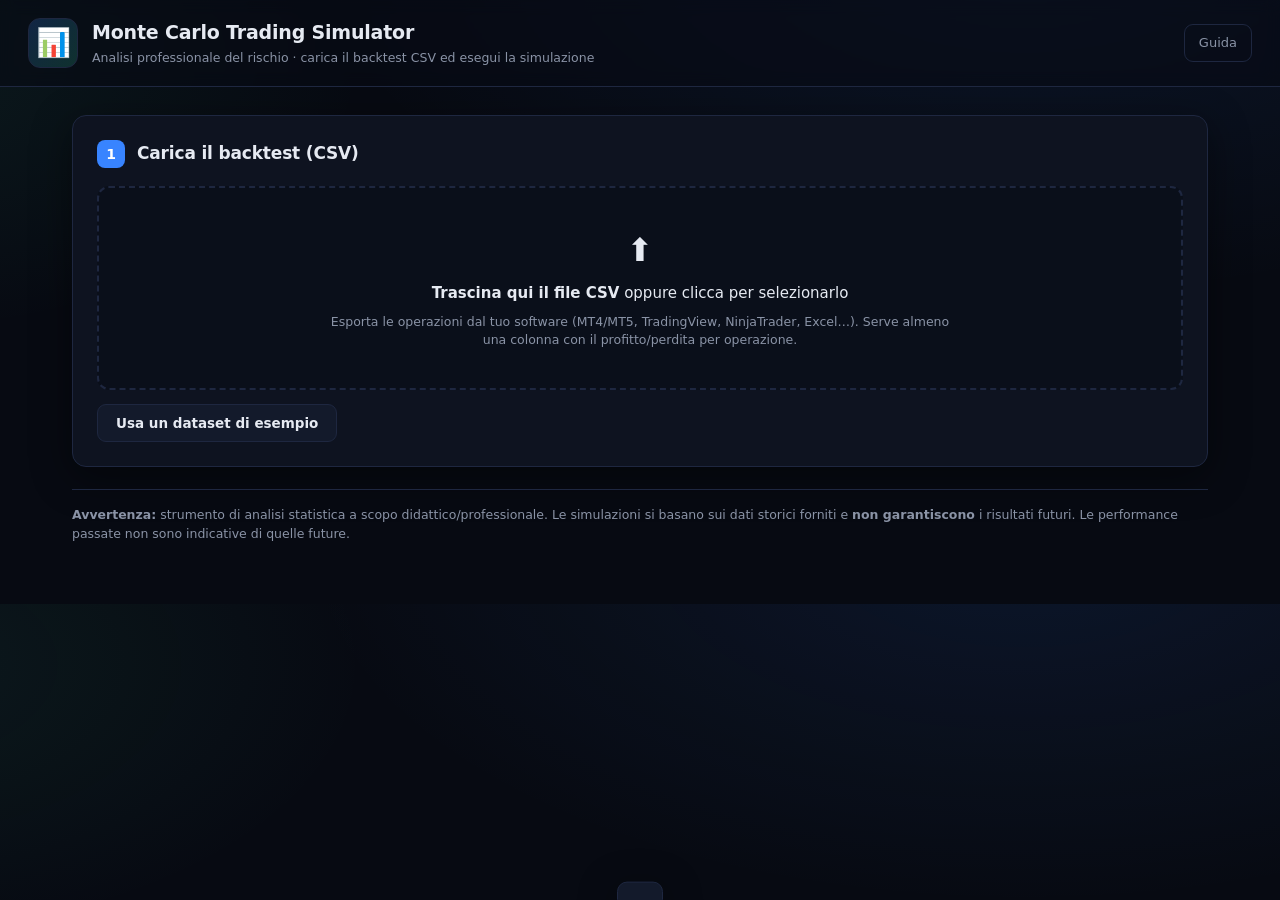
<file: index.html>
<!DOCTYPE html>
<html lang="it">
<head>
  <meta charset="UTF-8" />
  <meta name="viewport" content="width=device-width, initial-scale=1.0" />
  <title>Monte Carlo Trading Simulator — Analisi professionale del backtest</title>
  <meta name="description" content="Simulatore Monte Carlo professionale per il trading: carica il backtest in CSV ed esegui migliaia di simulazioni per stimare rischio, drawdown e probabilità di profitto." />
  <link rel="stylesheet" href="css/styles.css" />
</head>
<body>
  <header class="topbar">
    <div class="brand">
      <span class="logo">📊</span>
      <div>
        <h1>Monte Carlo Trading Simulator</h1>
        <p class="tagline">Analisi professionale del rischio · carica il backtest CSV ed esegui la simulazione</p>
      </div>
    </div>
    <a class="ghost-link" href="https://github.com/bene20gabriele-commits/MiroFish/blob/main/montecarlo/README.md" target="_blank" rel="noopener">Guida</a>
  </header>

  <main>
    <!-- ============ STEP 1: CARICAMENTO ============ -->
    <section class="card step">
      <div class="step-head"><span class="step-num">1</span><h2>Carica il backtest (CSV)</h2></div>
      <div id="dropzone" class="dropzone">
        <div class="dz-icon">⬆️</div>
        <p><b>Trascina qui il file CSV</b> oppure clicca per selezionarlo</p>
        <p class="muted">Esporta le operazioni dal tuo software (MT4/MT5, TradingView, NinjaTrader, Excel…). Serve almeno una colonna con il profitto/perdita per operazione.</p>
        <input type="file" id="fileInput" accept=".csv,text/csv" hidden />
      </div>
      <div class="row gap mt">
        <button id="loadSampleBtn" class="btn-secondary">Usa un dataset di esempio</button>
        <span id="fileName" class="file-name muted"></span>
      </div>
    </section>

    <!-- ============ STEP 2: CONFIGURAZIONE ============ -->
    <section id="configSection" class="card step hidden">
      <div class="step-head"><span class="step-num">2</span><h2>Configura la simulazione</h2></div>

      <div class="form-grid">
        <label class="field">
          <span>Colonna profitto/perdita</span>
          <select id="pnlColumn"></select>
          <small>Colonna del CSV che contiene il risultato di ogni operazione.</small>
        </label>

        <label class="field">
          <span>Capitale iniziale (€)</span>
          <input type="number" id="initialCapital" value="10000" min="1" step="100" />
          <small>Saldo di partenza del conto.</small>
        </label>

        <label class="field">
          <span>Numero di simulazioni</span>
          <input type="number" id="numSims" value="2000" min="100" max="100000" step="100" />
          <small>Quanti percorsi casuali generare (più = più preciso, più lento).</small>
        </label>

        <label class="field">
          <span>Operazioni per percorso</span>
          <input type="number" id="numTrades" value="200" min="1" step="1" />
          <small id="numTradesHint">Numero di operazioni per ogni percorso simulato.</small>
        </label>

        <label class="field">
          <span>Soglia di rovina (% capitale)</span>
          <input type="number" id="ruinThreshold" value="50" min="0" max="100" step="1" />
          <small>Equity sotto questa % del capitale = conto "rovinato".</small>
        </label>

        <label class="field">
          <span>Operazioni per anno <span class="opt">(opzionale)</span></span>
          <input type="number" id="tradesPerYear" value="0" min="0" step="1" />
          <small>Se valorizzato, calcola CAGR e Sharpe/Sortino annualizzati.</small>
        </label>

        <label class="field">
          <span>Seed casuale</span>
          <input type="number" id="seed" value="12345" min="1" step="1" />
          <small>Stesso seed = risultati riproducibili.</small>
        </label>

        <label class="field check">
          <span>Tipo di valore</span>
          <label class="inline-check"><input type="checkbox" id="isPercent" /> I valori sono percentuali (%)</label>
          <small>Lascia deselezionato se la colonna è in valuta (€/$).</small>
        </label>
      </div>

      <div class="opt-blocks">
        <fieldset class="optset">
          <legend>Metodo Monte Carlo</legend>
          <label class="radio"><input type="radio" name="method" value="bootstrap" checked />
            <span><b>Bootstrap</b> — ricampiona le operazioni <i>con</i> reinserimento. Stima l'incertezza sui risultati futuri.</span></label>
          <label class="radio"><input type="radio" name="method" value="shuffle" />
            <span><b>Permutazione</b> — usa le stesse operazioni in ordine casuale. Misura il rischio di sequenza (drawdown).</span></label>
          <label class="radio"><input type="radio" name="method" value="parametric" />
            <span><b>Parametrico</b> — estrae da una distribuzione Normale stimata su media e deviazione standard.</span></label>
        </fieldset>

        <fieldset class="optset">
          <legend>Dimensionamento posizione</legend>
          <label class="radio"><input type="radio" name="sizing" value="fixed" checked />
            <span><b>Importo fisso</b> — ogni operazione somma il suo P&amp;L (equity additiva).</span></label>
          <label class="radio"><input type="radio" name="sizing" value="compound" />
            <span><b>Capitalizzazione composta</b> — il rischio scala con l'equity corrente (interesse composto).</span></label>
        </fieldset>
      </div>

      <!-- Statistiche del backtest originale -->
      <div id="backtestCard" class="subcard hidden">
        <h3>Statistiche del backtest caricato</h3>
        <div id="backtestStats" class="stats-grid"></div>
      </div>

      <div class="run-row">
        <button id="runBtn" class="btn-primary">▶  Esegui simulazione Monte Carlo</button>
        <span id="runSpinner" class="spinner hidden"></span>
      </div>
    </section>

    <!-- ============ STEP 3: RISULTATI ============ -->
    <section id="resultsSection" class="card step hidden">
      <div class="step-head">
        <span class="step-num">3</span><h2>Risultati</h2>
        <span id="elapsed" class="muted small"></span>
      </div>

      <div id="kpiGrid" class="kpi-grid"></div>

      <div class="chart-block">
        <h3>Proiezione equity — grafico a ventaglio</h3>
        <p class="muted small">Bande percentili di tutti i percorsi simulati. La linea verde è la mediana, quella arancione tratteggiata è il tuo backtest reale.</p>
        <div class="canvas-wrap tall"><canvas id="fanChart"></canvas></div>
      </div>

      <div class="charts-2col">
        <div class="chart-block">
          <h3>Distribuzione equity finale</h3>
          <div class="canvas-wrap"><canvas id="finalHist"></canvas></div>
        </div>
        <div class="chart-block">
          <h3>Distribuzione max drawdown</h3>
          <div class="canvas-wrap"><canvas id="ddHist"></canvas></div>
        </div>
      </div>

      <div class="chart-block">
        <h3>Distribuzione dei rendimenti</h3>
        <div class="canvas-wrap"><canvas id="retHist"></canvas></div>
      </div>

      <div class="results-2col">
        <div class="subcard">
          <h3>Statistiche complete</h3>
          <div id="detailStats" class="stats-grid"></div>
        </div>
        <div class="subcard">
          <h3>Interpretazione</h3>
          <div id="interpretation" class="interpretation"></div>
        </div>
      </div>

      <div class="row gap mt">
        <button id="exportBtn" class="btn-secondary">⬇ Esporta risultati (CSV)</button>
        <button id="exportJsonBtn" class="btn-secondary">⬇ Esporta report (JSON)</button>
      </div>
    </section>

    <footer class="foot muted small">
      <p><b>Avvertenza:</b> strumento di analisi statistica a scopo didattico/professionale. Le simulazioni si basano sui dati storici forniti e <b>non garantiscono</b> i risultati futuri. Le performance passate non sono indicative di quelle future.</p>
    </footer>
  </main>

  <div id="toast" class="toast"></div>

  <script src="js/stats.js"></script>
  <script src="js/csv.js"></script>
  <script src="js/montecarlo.js"></script>
  <script src="js/charts.js"></script>
  <script src="js/app.js"></script>
</body>
</html>
</file>
<file: css/styles.css>
/* =====================================================================
 *  styles.css — Tema scuro professionale (finance/trading)
 * ===================================================================== */
:root {
  --bg: #070a12;
  --bg-card: #0e1320;
  --bg-sub: #131a2b;
  --bg-input: #0a0f1a;
  --border: #1e2740;
  --border-soft: #18203400;
  --text: #e6eaf2;
  --muted: #8a93a6;
  --accent: #3884ff;
  --accent-2: #38d39f;
  --warn: #ffb020;
  --bad: #ff5a6a;
  --good: #38d39f;
  --radius: 14px;
  --shadow: 0 10px 40px rgba(0, 0, 0, 0.45);
}

* { box-sizing: border-box; }

html, body {
  margin: 0;
  padding: 0;
  background:
    radial-gradient(1200px 600px at 80% -10%, rgba(56, 132, 255, 0.10), transparent 60%),
    radial-gradient(900px 500px at -10% 10%, rgba(56, 211, 159, 0.08), transparent 55%),
    var(--bg);
  color: var(--text);
  font-family: -apple-system, BlinkMacSystemFont, 'Segoe UI', system-ui, Roboto, sans-serif;
  font-size: 15px;
  line-height: 1.5;
  -webkit-font-smoothing: antialiased;
}

h1, h2, h3 { margin: 0; font-weight: 650; letter-spacing: -0.01em; }
p { margin: 0; }
.muted { color: var(--muted); }
.small { font-size: 12.5px; }
.mt { margin-top: 14px; }
.row { display: flex; align-items: center; }
.gap { gap: 12px; flex-wrap: wrap; }
.hidden { display: none !important; }
.opt { color: var(--muted); font-weight: 400; font-size: 12px; }

/* ---------- Topbar ---------- */
.topbar {
  display: flex;
  align-items: center;
  justify-content: space-between;
  padding: 18px 28px;
  border-bottom: 1px solid var(--border);
  background: rgba(8, 11, 20, 0.6);
  backdrop-filter: blur(8px);
  position: sticky;
  top: 0;
  z-index: 50;
}
.brand { display: flex; align-items: center; gap: 14px; }
.logo {
  font-size: 28px;
  width: 50px; height: 50px;
  display: grid; place-items: center;
  background: linear-gradient(135deg, rgba(56,132,255,0.2), rgba(56,211,159,0.18));
  border: 1px solid var(--border);
  border-radius: 12px;
}
.topbar h1 { font-size: 19px; }
.tagline { color: var(--muted); font-size: 12.5px; margin-top: 2px; }
.ghost-link {
  color: var(--muted); text-decoration: none; font-size: 13px;
  padding: 8px 14px; border: 1px solid var(--border); border-radius: 9px;
}
.ghost-link:hover { color: var(--text); border-color: var(--accent); }

/* ---------- Layout ---------- */
main {
  max-width: 1180px;
  margin: 0 auto;
  padding: 28px 22px 60px;
  display: flex;
  flex-direction: column;
  gap: 22px;
}

.card {
  background: var(--bg-card);
  border: 1px solid var(--border);
  border-radius: var(--radius);
  padding: 24px;
  box-shadow: var(--shadow);
}
.step-head { display: flex; align-items: center; gap: 12px; margin-bottom: 18px; }
.step-head h2 { font-size: 17px; }
.step-num {
  width: 28px; height: 28px;
  display: grid; place-items: center;
  background: var(--accent); color: #fff;
  border-radius: 8px; font-size: 14px; font-weight: 700;
}

/* ---------- Dropzone ---------- */
.dropzone {
  border: 2px dashed var(--border);
  border-radius: 12px;
  padding: 38px 24px;
  text-align: center;
  cursor: pointer;
  transition: 0.15s;
  background: var(--bg-input);
}
.dropzone:hover, .dropzone.dragover {
  border-color: var(--accent);
  background: rgba(56, 132, 255, 0.06);
}
.dz-icon { font-size: 32px; margin-bottom: 8px; }
.dropzone p { margin: 4px 0; }
.dropzone .muted { font-size: 12.5px; max-width: 620px; margin: 8px auto 0; }
.file-name { font-size: 13px; }

/* ---------- Form ---------- */
.form-grid {
  display: grid;
  grid-template-columns: repeat(auto-fit, minmax(220px, 1fr));
  gap: 16px;
}
.field { display: flex; flex-direction: column; gap: 6px; }
.field > span { font-size: 13px; font-weight: 600; color: #c2c9d6; }
.field small { color: var(--muted); font-size: 11.5px; }
input[type=number], select {
  background: var(--bg-input);
  border: 1px solid var(--border);
  color: var(--text);
  padding: 10px 12px;
  border-radius: 9px;
  font-size: 14px;
  font-family: inherit;
  outline: none;
}
input[type=number]:focus, select:focus { border-color: var(--accent); }
input:disabled { opacity: 0.45; }
.inline-check { display: flex; align-items: center; gap: 8px; font-size: 13.5px; color: #c2c9d6; padding: 8px 0; }
.inline-check input { width: 16px; height: 16px; accent-color: var(--accent); }

/* ---------- Option blocks ---------- */
.opt-blocks {
  display: grid;
  grid-template-columns: 1fr 1fr;
  gap: 16px;
  margin-top: 22px;
}
.optset {
  border: 1px solid var(--border);
  border-radius: 11px;
  padding: 14px 16px 6px;
  margin: 0;
}
.optset legend { padding: 0 8px; font-size: 12.5px; font-weight: 700; color: var(--accent-2); text-transform: uppercase; letter-spacing: 0.04em; }
.radio { display: flex; gap: 10px; align-items: flex-start; padding: 9px 0; border-bottom: 1px solid var(--border); cursor: pointer; }
.optset .radio:last-child { border-bottom: none; }
.radio input { margin-top: 3px; accent-color: var(--accent); width: 16px; height: 16px; flex-shrink: 0; }
.radio span { font-size: 13px; color: #c2c9d6; }
.radio b { color: var(--text); }
.radio i { color: var(--muted); font-style: italic; }

/* ---------- Buttons ---------- */
button { cursor: pointer; font-family: inherit; }
.btn-primary {
  background: linear-gradient(135deg, var(--accent), #2f6fe0);
  color: #fff; border: none;
  padding: 13px 26px; border-radius: 10px;
  font-size: 15px; font-weight: 650;
  box-shadow: 0 6px 20px rgba(56, 132, 255, 0.35);
  transition: 0.15s;
}
.btn-primary:hover { filter: brightness(1.08); transform: translateY(-1px); }
.btn-primary:disabled { opacity: 0.6; cursor: wait; transform: none; }
.btn-secondary {
  background: var(--bg-sub); color: var(--text);
  border: 1px solid var(--border);
  padding: 10px 18px; border-radius: 9px; font-size: 13.5px; font-weight: 550;
  transition: 0.15s;
}
.btn-secondary:hover { border-color: var(--accent); }
.run-row { display: flex; align-items: center; gap: 14px; margin-top: 22px; }

.spinner {
  width: 22px; height: 22px;
  border: 3px solid var(--border);
  border-top-color: var(--accent);
  border-radius: 50%;
  animation: spin 0.7s linear infinite;
}
@keyframes spin { to { transform: rotate(360deg); } }

/* ---------- Subcard & stats ---------- */
.subcard {
  background: var(--bg-sub);
  border: 1px solid var(--border);
  border-radius: 11px;
  padding: 18px;
  margin-top: 22px;
}
.subcard h3 { font-size: 14px; margin-bottom: 14px; color: #c2c9d6; }
.stats-grid {
  display: grid;
  grid-template-columns: repeat(auto-fit, minmax(210px, 1fr));
  gap: 1px;
  background: var(--border);
  border: 1px solid var(--border);
  border-radius: 9px;
  overflow: hidden;
}
.stat {
  display: flex; justify-content: space-between; align-items: center; gap: 10px;
  background: var(--bg-card);
  padding: 10px 13px;
}
.stat-k { color: var(--muted); font-size: 12.5px; }
.stat-v { font-weight: 650; font-size: 13.5px; font-variant-numeric: tabular-nums; }
.stat.sep { grid-column: 1 / -1; background: var(--bg-sub); padding: 3px; }

/* ---------- KPI ---------- */
.kpi-grid {
  display: grid;
  grid-template-columns: repeat(auto-fit, minmax(190px, 1fr));
  gap: 14px;
  margin-bottom: 24px;
}
.kpi {
  background: var(--bg-sub);
  border: 1px solid var(--border);
  border-left: 3px solid var(--accent);
  border-radius: 11px;
  padding: 16px 18px;
}
.kpi.good { border-left-color: var(--good); }
.kpi.warn { border-left-color: var(--warn); }
.kpi.bad { border-left-color: var(--bad); }
.kpi-label { color: var(--muted); font-size: 12px; margin-bottom: 7px; }
.kpi-value { font-size: 24px; font-weight: 700; letter-spacing: -0.02em; font-variant-numeric: tabular-nums; }
.kpi-sub { color: var(--muted); font-size: 11.5px; margin-top: 5px; }

/* ---------- Charts ---------- */
.chart-block { margin-top: 24px; }
.chart-block h3 { font-size: 14px; margin-bottom: 4px; }
.canvas-wrap {
  position: relative;
  width: 100%;
  height: 280px;
  margin-top: 12px;
  background: #0e1320;
  border: 1px solid var(--border);
  border-radius: 11px;
  overflow: hidden;
}
.canvas-wrap.tall { height: 380px; }
.canvas-wrap canvas { width: 100%; height: 100%; display: block; }
.charts-2col { display: grid; grid-template-columns: 1fr 1fr; gap: 18px; }
.results-2col { display: grid; grid-template-columns: 1.3fr 1fr; gap: 18px; margin-top: 8px; align-items: start; }

/* ---------- Interpretation ---------- */
.interpretation p {
  font-size: 13.5px;
  color: #c8cfdb;
  padding: 9px 0;
  border-bottom: 1px solid var(--border);
}
.interpretation p:last-child { border-bottom: none; }
.interpretation b { color: var(--text); }

/* ---------- Footer ---------- */
.foot { border-top: 1px solid var(--border); padding-top: 16px; }

/* ---------- Toast ---------- */
.toast {
  position: fixed;
  bottom: 24px; left: 50%;
  transform: translateX(-50%) translateY(120%);
  background: var(--bg-sub);
  border: 1px solid var(--border);
  color: var(--text);
  padding: 13px 22px;
  border-radius: 10px;
  font-size: 14px;
  box-shadow: var(--shadow);
  transition: transform 0.3s;
  z-index: 100;
  max-width: 90vw;
}
.toast.show { transform: translateX(-50%) translateY(0); }
.toast.error { border-color: var(--bad); color: #ffd0d5; }

/* ---------- Responsive ---------- */
@media (max-width: 800px) {
  .opt-blocks, .charts-2col, .results-2col { grid-template-columns: 1fr; }
  main { padding: 18px 14px 40px; }
  .card { padding: 18px; }
  .topbar { padding: 14px 16px; }
}
</file>
